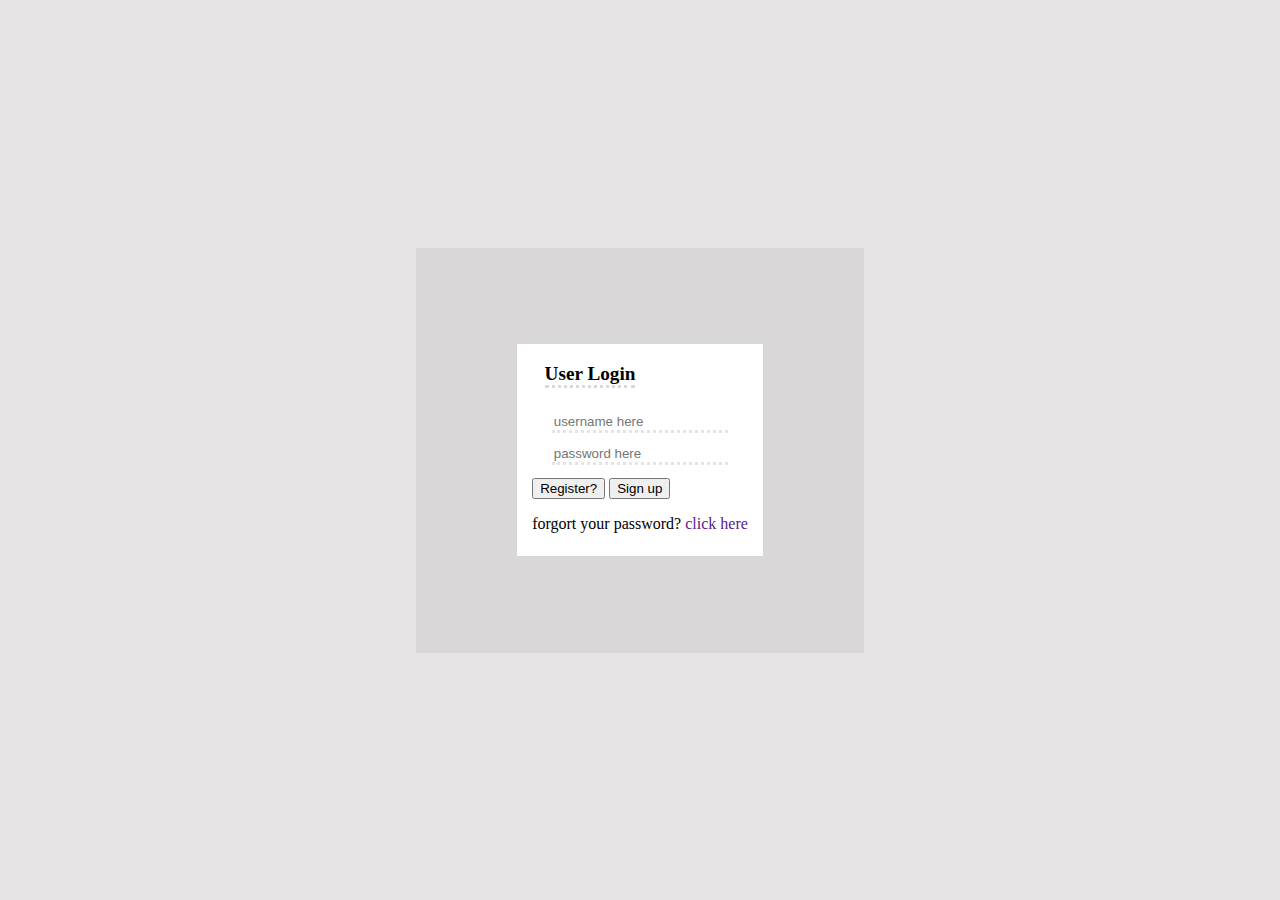
<file: index.html>
<!DOCTYPE html>
<html lang="en">
<head>
    <meta charset="UTF-8">
    <meta name="viewport" content="width=device-width, initial-scale=1.0">
    <link rel="stylesheet" href="css/style.css">


</head>
<body>

<div class="main">

    <div class="inside1">

    <div class="inside2">
        <h3>User Login</h3>
        <input type="text" placeholder="username here">
        <input type="text" placeholder="password here">

    <div class="button-container">
        <button>Register?</button>
        <button>Sign up</button>
        <p>forgort your password? <a href>click here</a></p>






    







        








    
</body>
</html>
</file>
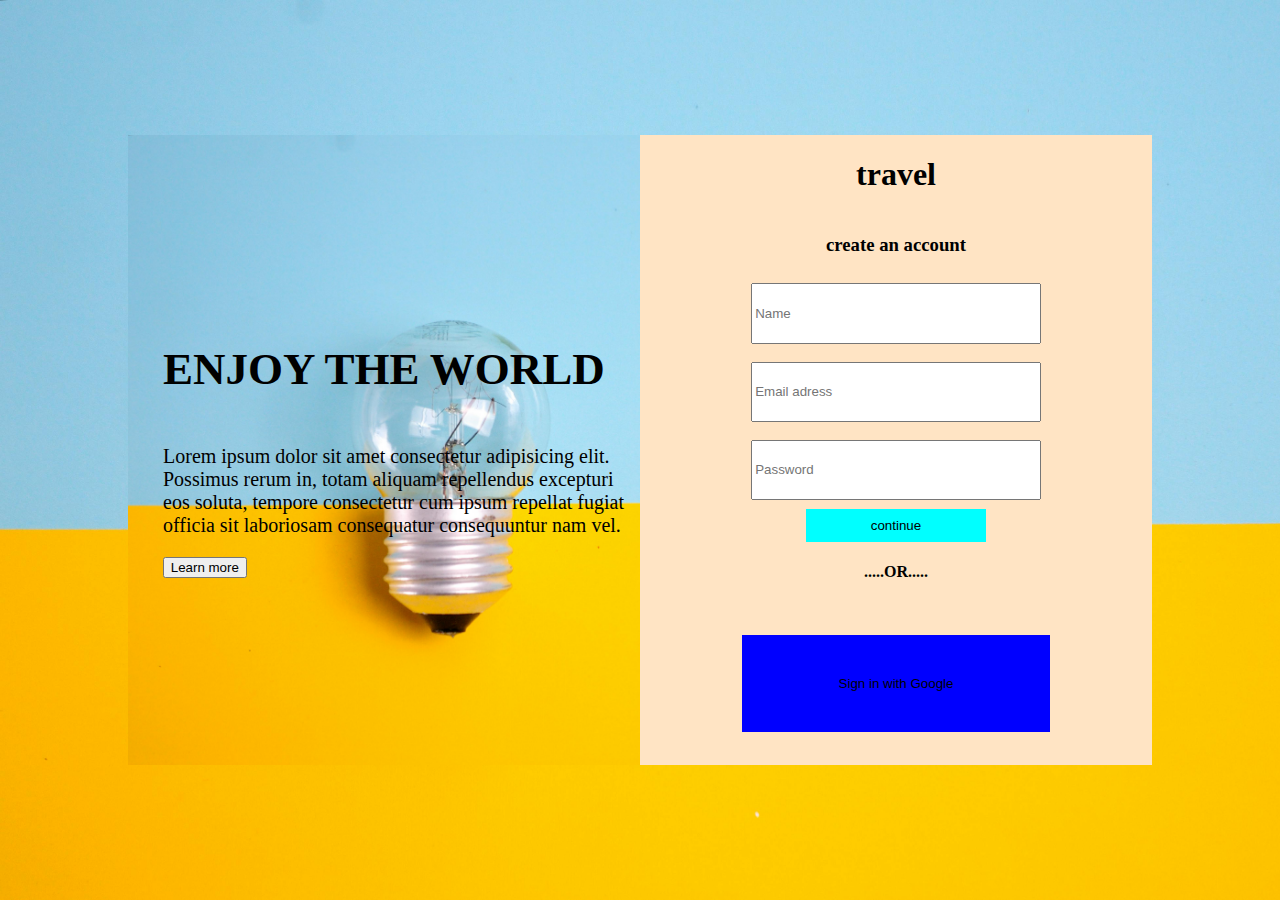
<file: index2.html>
<!DOCTYPE html>
<html lang="en">
<head>
    <meta charset="UTF-8">
    <meta name="viewport" content="width=device-width, initial-scale=1.0">
    <link rel="stylesheet" href="css/style2.css">

</head>
<body>

<div class="main">
    <div class="left">
        <h1>ENJOY THE WORLD</h1>
        <p>Lorem ipsum dolor sit amet consectetur adipisicing elit. Possimus rerum in, totam aliquam repellendus excepturi eos soluta, tempore consectetur cum ipsum repellat fugiat officia sit laboriosam consequatur consequuntur nam vel.</p>
        <button>Learn more</button>
    </div>
    <div class="right">
        <h1>travel</h1>
        <h3>create an account</h3>
        <input type="text" placeholder="Name">
        <input type="text" placeholder="Email adress">
        <input type="password" placeholder="Password">
        <button>continue</button>
        <h4>.....OR.....</h4>
        <div class="button"> <button>Sign in with Google</button></div>
    
    

    </div>









    
</body>
</html>
</file>
<file: css/style.css>
body{
    padding: 0;
    margin: 0;
}




.main{
    height: 100vh;
    width: 100%;
    background-color: rgba(200, 197, 197, 0.461);
    display: flex;
    justify-content: center;
    align-items: center;
}



.inside1{
    height: 45%;
    width: 35%;
    background-color: rgba(135, 135, 135, 0.139);
    display: flex;
    justify-content: center;
    align-items: center;
    
}


.inside2{
    height: 65;
    width: 55%;
    background-color: white;
    display: flex;
    justify-content: center;
    align-items: center;
    flex-direction: column;
}



.inside2 input{
    height: 7%;
    width: 70%;
    margin: 6px;
    border: none;
    border-bottom: dotted;
    border-color: rgba(0, 0, 0, 0.105)
}

.inside2 h3{
    align-content: normal;
    font-display: top;
    margin-right: 100px;
    font-size: larger;
    border-bottom: dotted;
    border-color: rgba(0, 0, 0, 0.148);
    
    
}

.button-container {
    margin: 7px;
}


.button-container a{
   text-decoration-color: rgb(45, 167, 243);
     text-decoration: none;
}
</file>
<file: css/style2.css>
body{
    padding: 0;
    margin: 0;
}





.main{
    height: 100vh;
    width: 100%;
    background-image: url(/images/pexels-eric-anada-1495580\ -\ Copy.jpg);
    background-size: cover;
    display: flex;
    justify-content: center;
    align-items: center;
}


.left{
    height: 70%;
    width: 40%;
    background-image: url(/images/pexels-eric-anada-1495580\ -\ Copy.jpg);
    background-size: cover;
    display: flex;
    justify-content: center;
    align-items: center;
    flex-direction: column;
}

.left h1{
    color: black;
    font-size: 45px;
}

.left p{
    color: black;
    margin-left: 35px;
    font-size: 20px;
}

.left button{
    margin-right: 70%;
    margin-bottom: 10px;
}

.right{
    height: 70%;
    width: 40%;
    background-color: bisque;
    display: flex;
    justify-content: center;
    align-items: center;
    flex-direction: column;
}

.right input{
    height: 10%;
    width: 55%;
    margin: 9px;
}


.right button{
    height: 6%;
    width: 35%;
    background-color: aqua;
    border: none;
}

.button{
    height: 30%;
    width: 100%;
    display: flex;
    justify-content: center;
    align-items: center;
}

.button button{
    height: 60%;
    width: 60%;
    background-color: blue;
    background-size: cover;
}
</file>
